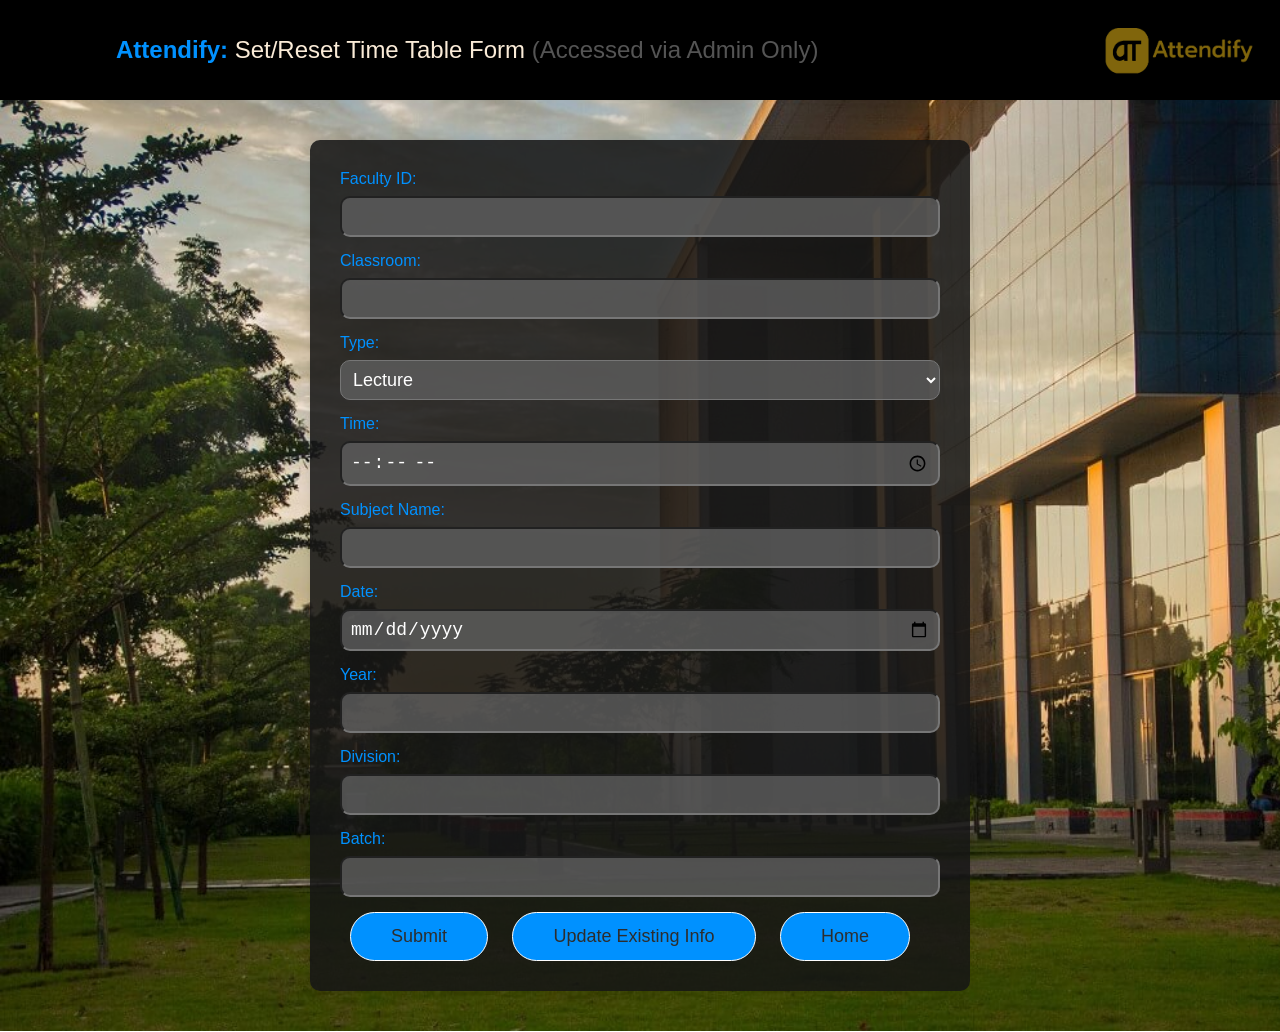
<file: templates/addfaculty.html>
<!DOCTYPE html>
<html lang="en">
<head>
    <meta charset="UTF-8">
    <meta name="viewport" content="width=device-width, initial-scale=1.0">
    <title>Faculty Form</title>
    <style>
        body {
            font-family: Arial, sans-serif;
            background-image: url('../static/imgs/bueateasy.jpg'); /* Replace with your background image URL */
            background-size: cover;
            margin: 0;
            padding: 0;
        }
        header {
            background-color: #000;
            color: white;
            text-align: center;
            padding: 1em;
            display: flex;
        }

        header img {
            max-width: 150px; /* Adjust the size of your logo */
            max-height: 120px; /* Adjust the size of your logo */
            margin-right: 10px;

        }

        header div {
            display: flex;
            align-items: center;
            /* justify-content: center; */
            margin: 0px 50px;

        }
        form {
            max-width: 600px;
            margin: 40px auto;
            background-color: rgba(21, 21, 21, 0.858);
            padding: 30px;
            border-radius: 10px;
            box-shadow: 0 0 10px rgba(0, 0, 0, 0.1);
        }

        label {
            display: block;
            margin-bottom: 8px;
            font-family: 'Franklin Gothic Medium', 'Arial Narrow', Arial, sans-serif;
            color: #0091ff;
        }

        input, select
  {      
            width: 100%;
            padding: 8px;
            margin-bottom: 15px;
            box-sizing: border-box;
            border-radius: 10px;
            background: #606060c5;
            font-size: 18px;
            color: white;
            
        }

        button {
            margin: 0 10px;
    padding: 13px 40px;
    background: #0091ff;
    border: 1px solid white;
    color: #2d2d2d;
    /* border: none; */
    font-family: 'Comfortaa', sans-serif;
    border-radius: 56px;
    cursor: pointer;
    font-size: 18px;
    transition: background 0.3s ease, transform 0.3s ease; /* Add a smooth transition effect for both background and padding */
}

button:hover {
    background: #ffd000c5; /* Change the background color on hover */
    transform: scale(1.08);
    color: white; /* Scale the button on hover */
}
    </style>
</head>
<body>
    <header>
        <div style="width: 80%; display: flex; ">
<!--            <img src="../static/imgs/univ-logo.png" alt="University Logo"> &lt;!&ndash; Replace with your university logo URL &ndash;&gt;-->
            <div>
                <h2 style="font-weight: 400; color: antiquewhite;"><span style="color: #0091ff; font-weight: 600;"> Attendify:</span> Set/Reset Time Table Form <span style="color: rgba(132, 132, 132, 0.636);">(Accessed via Admin Only)</span></h2> <!-- Replace with your university name -->
            </div>
        </div>
        <img src="../static/imgs/Picture1.png" alt="University Logo" style="opacity: 50%;"> <!-- Replace with your university logo URL -->
    </header>

    <form action="/addtt" method="post">
        <label for="facultyID">Faculty ID:</label>
        <input type="text" id="faculty" name="facultyID">

        <label for="courseid">Classroom:</label>
        <input type="text" id="courseid" name="courseid" required>

        <label for="teachtype">Type:</label>
        <select id="teachtype" name="teachtype" required>
            <option value="Lecture">Lecture</option>
            <option value="Practical">Practical</option>
            <option value="Tutorial">Tutorial</option>
        </select>

        <label for="time">Time:</label>
        <input type="time" id="time" name="time" required>

        <label for="subject_name">Subject Name:</label>
        <input type="text" id="subject_name" name="subject_name" required>

        <label for="date">Date:</label>
        <input type="date" id="date" name="date" required>


        <!-- <label for="days">Days:</label>
        <input type="text" id="days" name="days" required> -->

        <label for="year">Year:</label>
        <input type="text" id="year" name="year" required>

        <label for="group">Division:</label>
        <input type="text" id="group" name="group" required>

        <label for="batch">Batch:</label>
        <input type="text" id="batch" name="batch" required>

        <button type="submit">Submit</button>
        <button type="button" id="updateBtn">Update Existing Info</button>
        <a href="/Adminhome"><button type="button" id="updateBtn">Home</button></a>
    </form>

    <script>
        // Add JavaScript logic for handling updates if needed
        document.getElementById('updateBtn').addEventListener('click', function() {
            // Implement the logic to fetch and populate existing data for the provided student ID
            alert('Implement update logic here');
        });
    </script>

</body>
</html>
</file>
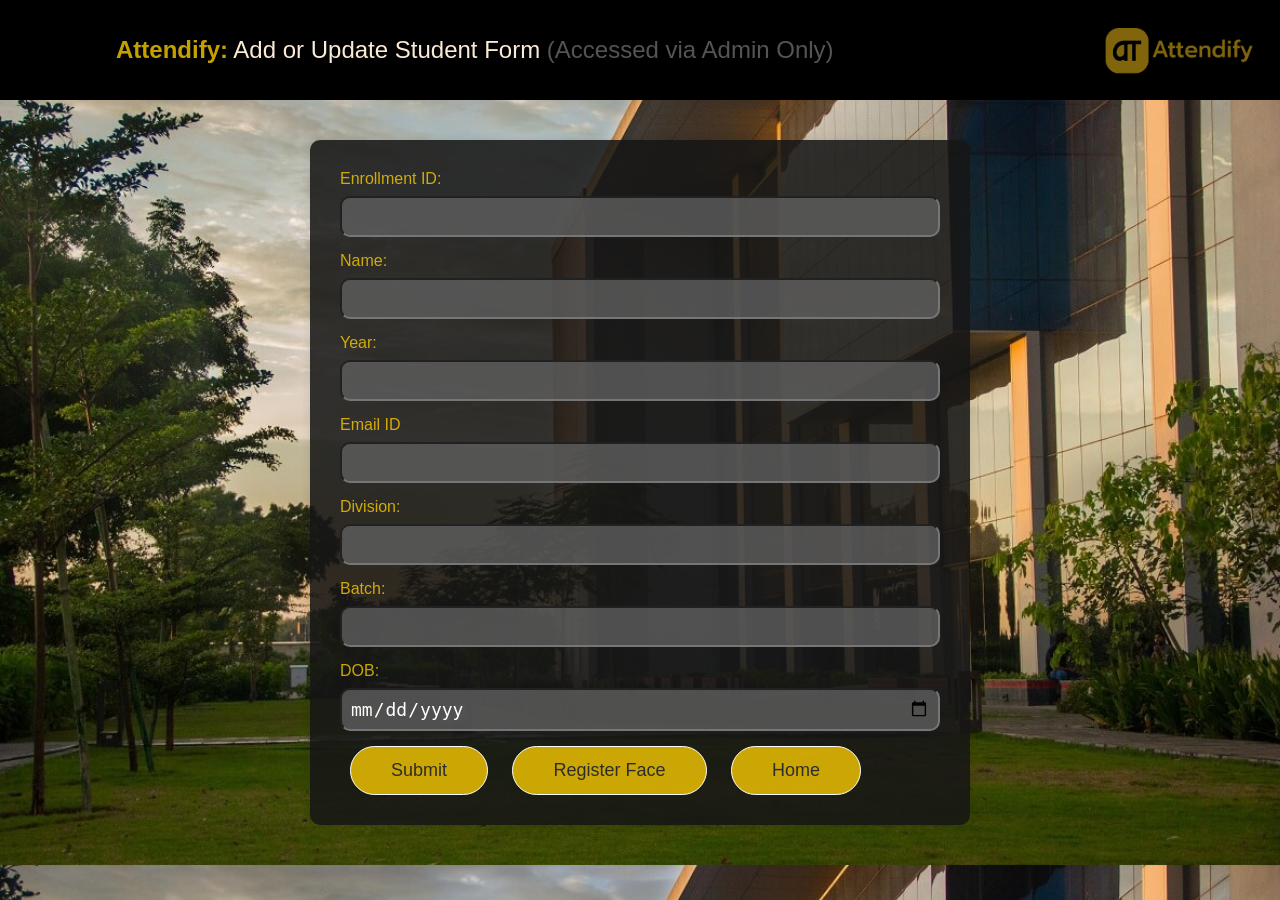
<file: templates/addStudent.html>
<!DOCTYPE html>
<html lang="en">
<head>
    <meta charset="UTF-8">
    <meta name="viewport" content="width=device-width, initial-scale=1.0">
    <title>Student Admission Form</title>
    <style>
        body {
            font-family: Arial, sans-serif;
            background-image: url('../static/imgs/bueateasy.jpg'); /* Replace with your background image URL */
            background-size: cover;
            margin: 0;
            padding: 0;
        }
        header {
            background-color: #000;
            color: white;
            text-align: center;
            padding: 1em;
            display: flex;
        }

        header img {
            max-width: 150px; /* Adjust the size of your logo */
            max-height: 120px; /* Adjust the size of your logo */
            margin-right: 10px;

        }

        header div {
            display: flex;
            align-items: center;
            /* justify-content: center; */
            margin: 0px 50px;

        }
        form {
            max-width: 600px;
            margin: 40px auto;
            background-color: rgba(21, 21, 21, 0.858);
            padding: 30px;
            border-radius: 10px;
            box-shadow: 0 0 10px rgba(0, 0, 0, 0.1);
        }

        label {
            display: block;
            margin-bottom: 8px;
            font-family: 'Franklin Gothic Medium', 'Arial Narrow', Arial, sans-serif;
            color: #ffd000c5;
        }

        input, select
  {      
            width: 100%;
            padding: 8px;
            margin-bottom: 15px;
            box-sizing: border-box;
            border-radius: 10px;
            background: #606060c5;
            font-size: 18px;
            color: white;
            
        }

        button {
            margin: 0 10px;
    padding: 13px 40px;
    background: #ffd000c5;
    border: 1px solid white;
    color: #2d2d2d;
    /* border: none; */
    font-family: 'Comfortaa', sans-serif;
    border-radius: 56px;
    cursor: pointer;
    font-size: 18px;
    transition: background 0.3s ease, transform 0.3s ease; /* Add a smooth transition effect for both background and padding */
}

button:hover {
    background: #0091ff; /* Change the background color on hover */
    transform: scale(1.08);
    color: white; /* Scale the button on hover */
}
    </style>
</head>
<body>
    <header>
        <div style="width: 80%; display: flex; ">
<!--            <img src="../static/imgs/univ-logo.png" alt="University Logo"> &lt;!&ndash; Replace with your university logo URL &ndash;&gt;-->
            <div>
                <h2 style="font-weight: 400; color: antiquewhite;"><span style="color: #ffd000c5; font-weight: 600;"> Attendify:</span> Add or Update Student Form <span style="color: rgba(132, 132, 132, 0.636);">(Accessed via Admin Only)</span></h2> <!-- Replace with your university name -->
            </div>
        </div>
        <img src="../static/imgs/Picture1.png" alt="University Logo" style="opacity: 50%;"> <!-- Replace with your university logo URL -->
    </header>

    <form action="/addstudent" method="post">
        <label for="studentID">Enrollment ID:</label>
        <input type="text" id="studentID" name="studentID">

        <label for="firstName">Name:</label>
        <input type="text" id="Name" name="Name" required>

        <label for="year">Year:</label>
        <input type="text" id="year" name="year" required>

        <label for="batch">Email ID</label>
        <input type="email" id="email" name="email" required>

        <label for="group">Division:</label>
        <input type="text" id="group" name="group" required>

        <label for="batch">Batch:</label>
        <input type="text" id="batch" name="batch" required>

        <label for="batch">DOB:</label>
        <input type="date" id="dob" name="dob" required>

        <button type="submit">Submit</button>
        <a href="/collectdataset"><button type="button">Register Face</button></a>
        <a href="/Adminhome"><button type="button">Home</button></a>
    </form>


</body>
</html>
</file>
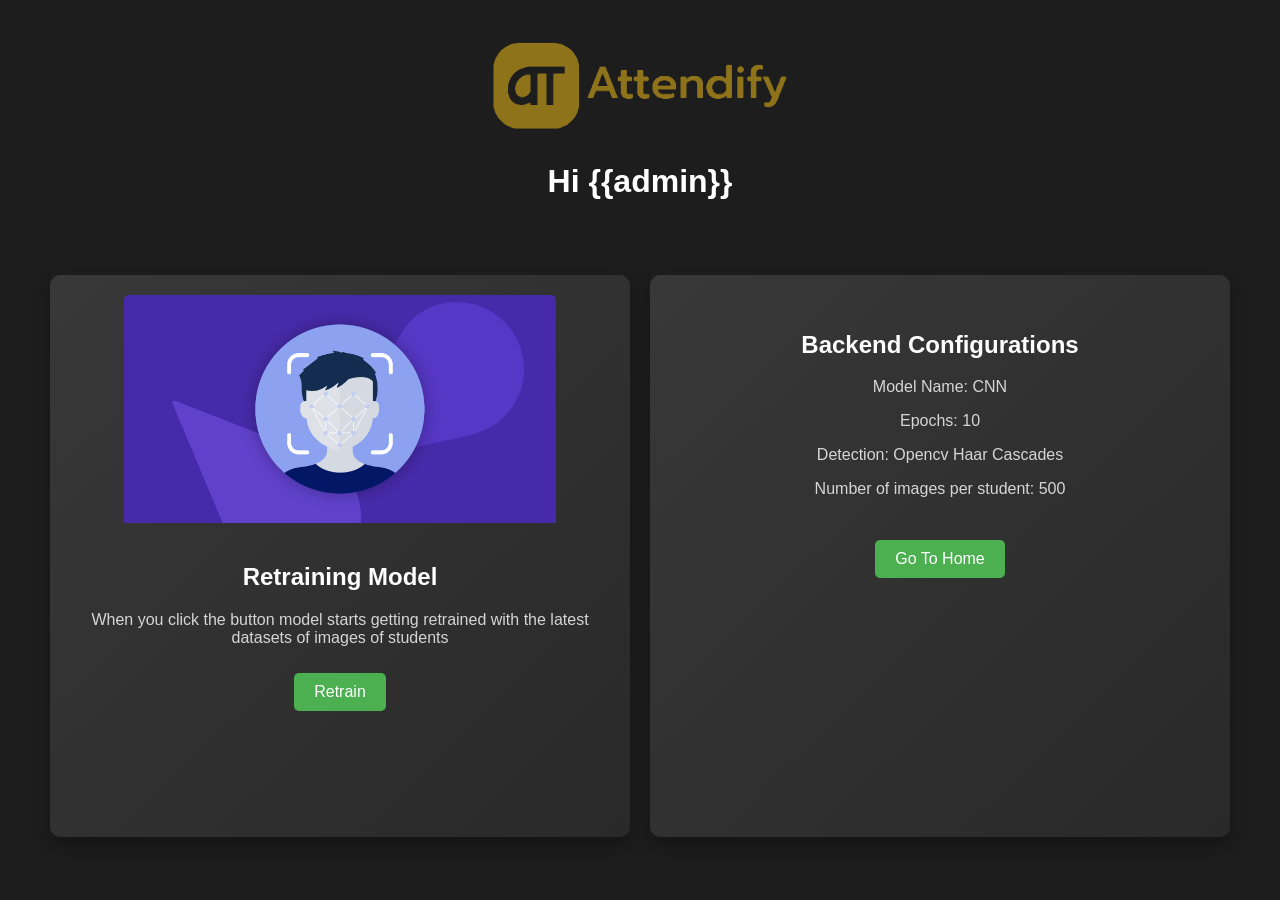
<file: templates/modeldetail.html>
<!DOCTYPE html>
<html lang="en">
<head>
    <meta charset="UTF-8">
    <meta name="viewport" content="width=device-width, initial-scale=1.0">
    <title>Admin Dashboard</title>
    <!-- Add any necessary stylesheets or scripts here -->
</head>
<body style="background-color: #1d1d1d; color: #ffffff; font-family: 'Segoe UI', Tahoma, Geneva, Verdana, sans-serif;">

<div style="text-align: center; padding: 20px;">
    <!-- Logo -->
    <img src="../static/imgs/Picture1.png" alt="University Logo" style="opacity: 50%;"width="300">
    <!-- Greeting -->
    <h1 style="margin: 10px 0;">Hi {{admin}}</h1>
</div>

<div class="container" style="display: flex; justify-content: space-around;">

    <!-- Card for Retraining Model -->
    <div class="card" style="background: linear-gradient(to bottom right, #383838, #292929); color: #ffffff;">
        <img src="../static/imgs/facerecog.png" alt="Retraining Image" style="width:80%; border-radius: 5px 5px 0 0;">
        <div class="container" style="padding: 16px;">
            <h2 style="color: #ffffff;">Retraining Model</h2>
            <p style="opacity: 0.8;">When you click the button model starts getting retrained with the latest datasets of images of students</p>
            <button onclick="retrainModel()" style="background-color: #4CAF50; color: #ffffff; border: none; padding: 10px 20px; text-align: center; text-decoration: none; display: inline-block; font-size: 16px; margin-top: 10px; cursor: pointer; border-radius: 5px; transition: background-color 0.3s;">Retrain</button>
        </div>
    </div>

    <!-- Card for Configurations -->
    <div class="card" style="background: linear-gradient(to bottom right, #383838, #292929); color: #ffffff;">
        <div class="container" style="padding: 16px;">
            <h2 style="color: #ffffff;">Backend Configurations</h2>
            <p style="opacity: 0.8;">Model Name: CNN</p>
            <p style="opacity: 0.8;">Epochs: 10</p>
            <p style="opacity: 0.8;">Detection: Opencv Haar Cascades</p>
            <p style="opacity: 0.8;">Number of images per student: 500</p>
        </div>
        <button style="background-color: #4CAF50; color: #ffffff; border: none; padding: 10px 20px; text-align: center; text-decoration: none; display: inline-block; font-size: 16px; margin-top: 10px; cursor: pointer; border-radius: 5px; transition: background-color 0.3s;"><a href="/Adminhome" style="text-decoration: none;color: white;">Go To Home</a></button>
    </div>

</div>



<style>
    body {
        margin: 0;
        padding: 0;
        box-sizing: border-box;
    }

    .container {
        max-width: 1200px;
        margin: auto;
    }

    .card {
        box-shadow: 0 8px 16px rgba(0, 0, 0, 0.3);
        width: 45%;
        height: 58vh;
        text-align: center;
        font-family: 'Segoe UI', Tahoma, Geneva, Verdana, sans-serif;
        margin-top: 5vh;
        border-radius: 10px;
        overflow: hidden;
        transition: box-shadow 0.3s;
        padding: 20px;
    }

    .card:hover {
        box-shadow: 0 12px 20px rgba(0, 0, 0, 0.5);
    }
</style>
<!-- JavaScript function for retraining -->
<script>
    function retrainModel() {
        alert("Retraining model...");
        // Add your retraining logic here
        // Example: Make an AJAX request to Flask route
        var xhr = new XMLHttpRequest();
        xhr.open("GET", "/retrain", true);
        xhr.onreadystatechange = function () {
            if (xhr.readyState == 4 && xhr.status == 200) {
                alert("Model is trained");
            }
        };
        xhr.send();
    }
</script>
</body>
</html>
</file>
